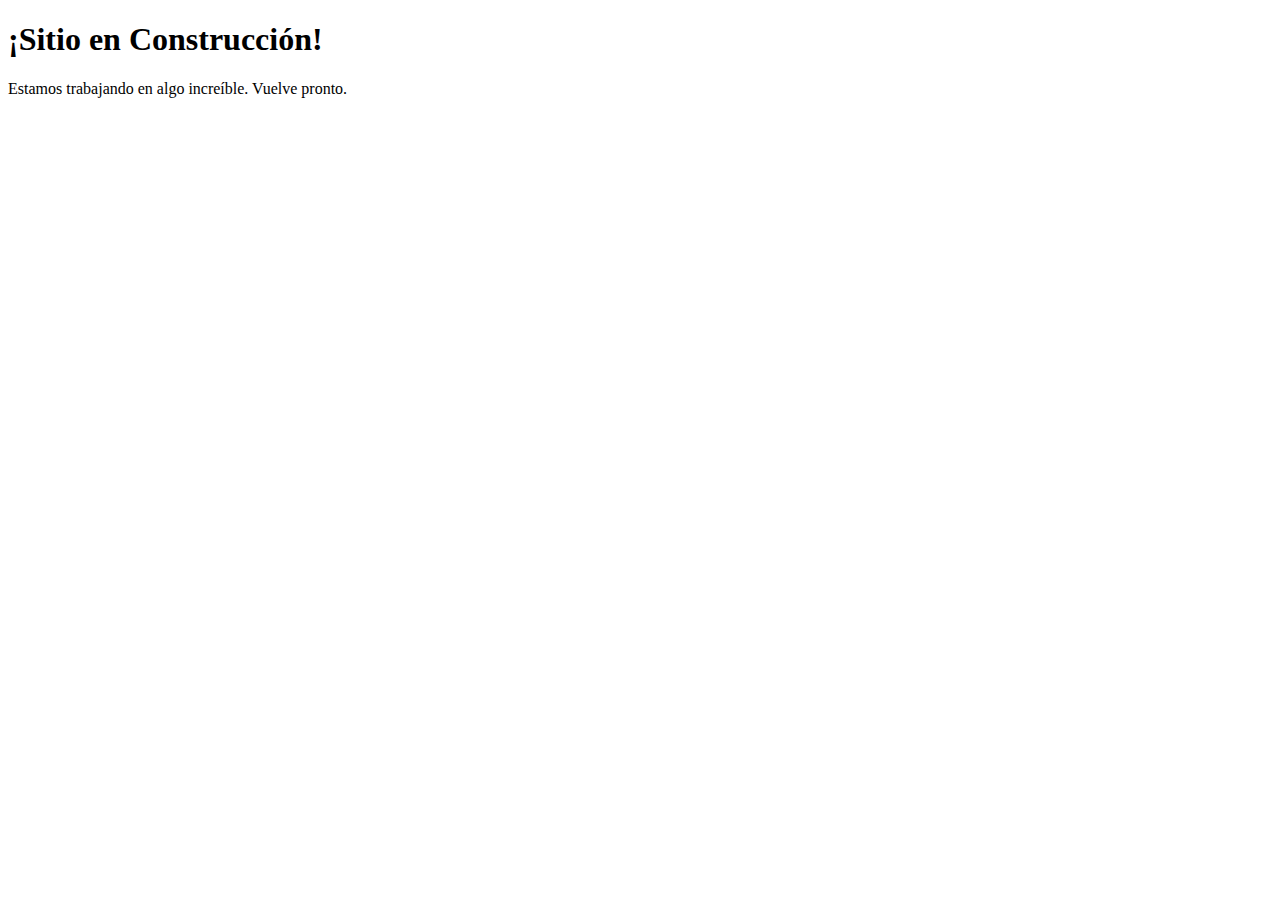
<file: index.html>
<!DOCTYPE html>
<html lang="es">
<head>
    <meta charset="UTF-8">
    <title>Sitio en Construcción</title>
</head>
<body>
    <h1>¡Sitio en Construcción!</h1>
    <p>Estamos trabajando en algo increíble. Vuelve pronto.</p>
</body>
</html>
</file>
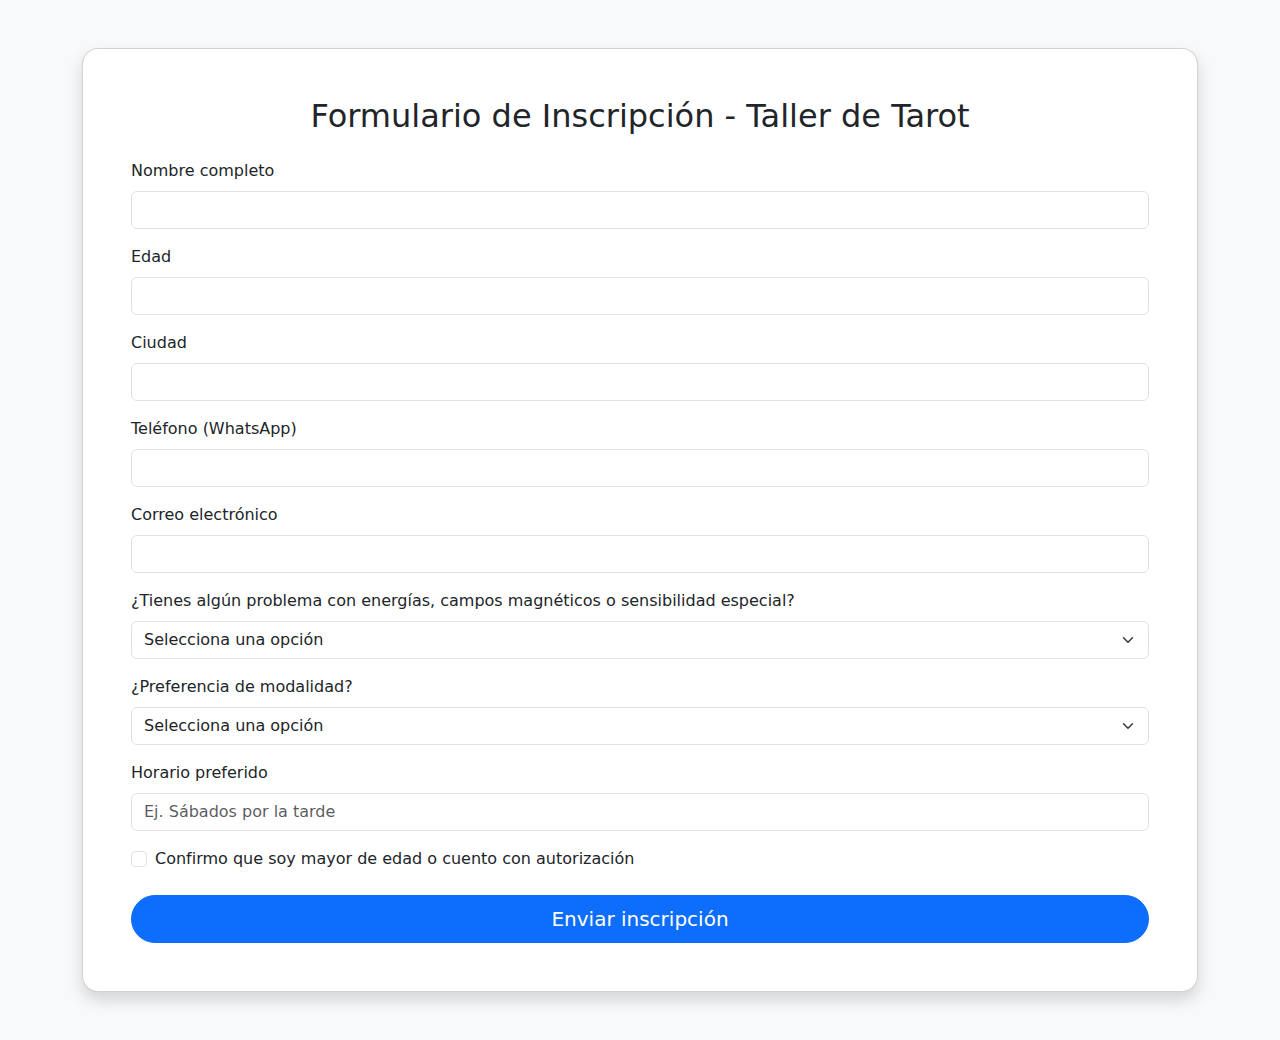
<file: form_tarot.html>
<!DOCTYPE html>
<html lang="es">
<head>
  <meta charset="UTF-8">
  <title>Inscripción Taller de Péndulos</title>
  <link href="https://cdn.jsdelivr.net/npm/bootstrap@5.3.3/dist/css/bootstrap.min.css" rel="stylesheet">
</head>
<body class="bg-light">
  <div id="formulario" class="container mt-5 mb-5">
    <div class="card shadow rounded-4">
      <div class="card-body p-5">
        <h2 class="mb-4 text-center">Formulario de Inscripción - Taller de Tarot</h2>
        
        <form>
          <!-- Datos personales -->
          <div class="mb-3">
            <label for="nombre" class="form-label">Nombre completo</label>
            <input type="text" class="form-control" id="nombre" required>
          </div>
          <div class="mb-3">
            <label for="edad" class="form-label">Edad</label>
            <input type="number" class="form-control" id="edad" required>
          </div>
          <div class="mb-3">
            <label for="ciudad" class="form-label">Ciudad</label>
            <input type="text" class="form-control" id="ciudad">
          </div>
          <!-- Contacto -->
          <div class="mb-3">
            <label for="telefono" class="form-label">Teléfono (WhatsApp)</label>
            <input type="tel" class="form-control" id="telefono" required>
          </div>
          <div class="mb-3">
            <label for="email" class="form-label">Correo electrónico</label>
            <input type="email" class="form-control" id="email" required>
          </div>
          <!-- Información del taller -->
          <div class="mb-3">
            <label class="form-label">¿Tienes algún problema con energías, campos magnéticos o sensibilidad especial?</label>
            <select class="form-select">
              <option value="">Selecciona una opción</option>
              <option>No</option>
              <option>Sí</option>
            </select>
          </div>
          <!-- Preferencias -->
          <div class="mb-3">
            <label class="form-label">¿Preferencia de modalidad?</label>
            <select class="form-select">
              <option value="">Selecciona una opción</option>
              <option>Presencial</option>
              <option>Virtual</option>
              <option>Indiferente</option>
            </select>
          </div>
          <div class="mb-3">
            <label for="horario" class="form-label">Horario preferido</label>
            <input type="text" class="form-control" id="horario" placeholder="Ej. Sábados por la tarde">
          </div>
          <!-- Consentimientos -->
          <div class="form-check mb-4">
            <input class="form-check-input" type="checkbox" id="mayorEdad">
            <label class="form-check-label" for="mayorEdad">Confirmo que soy mayor de edad o cuento con autorización</label>
          </div>
          <!-- Botón -->
          <div class="d-grid">
            <button type="submit" class="btn btn-primary btn-lg rounded-pill">Enviar inscripción</button>
          </div>
        </form>
      </div>
    </div>
  </div>

  <script src="https://cdn.jsdelivr.net/npm/bootstrap@5.3.3/dist/js/bootstrap.bundle.min.js"></script>
</body>
</html>
</file>
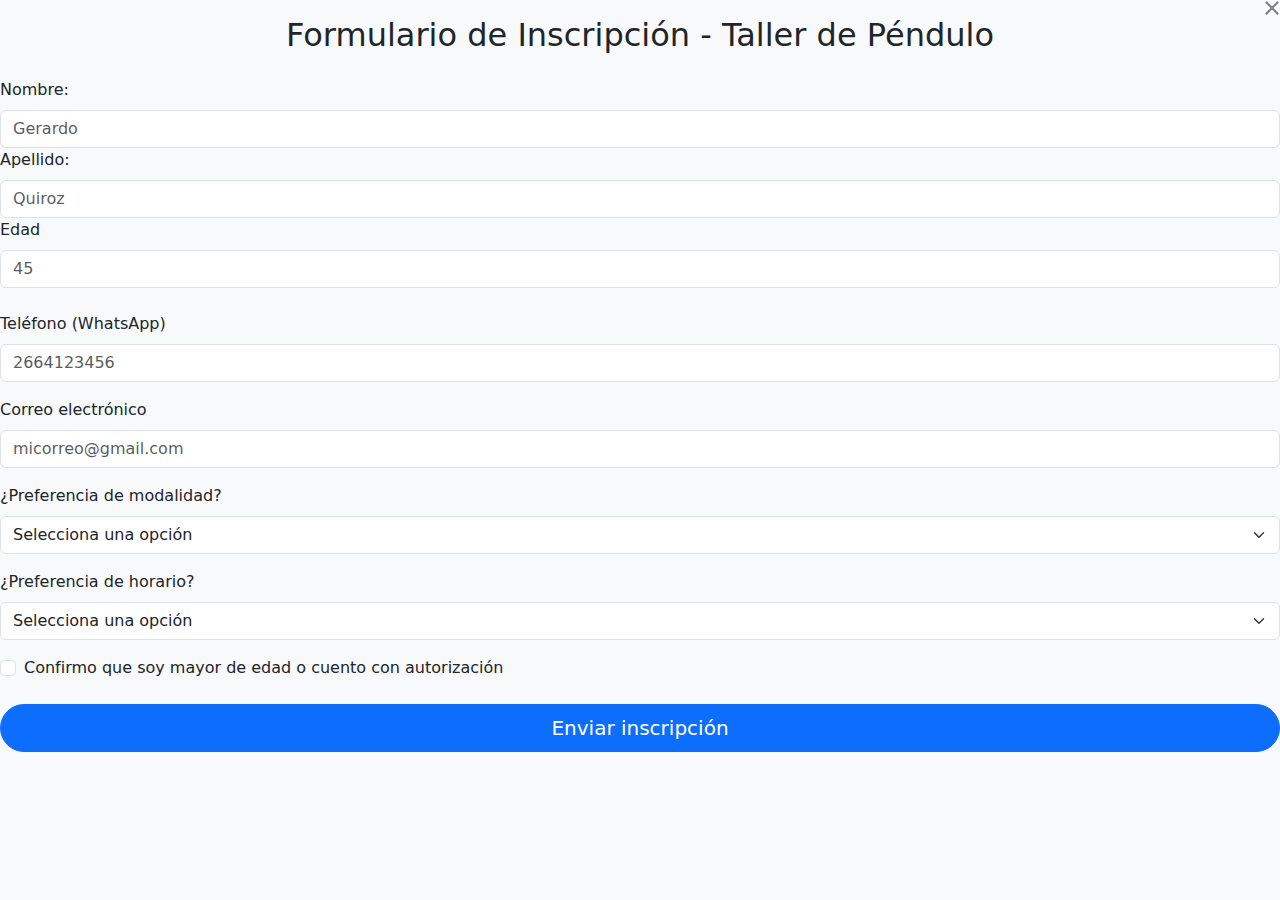
<file: form_velomancia.html>
<!DOCTYPE html>
<html lang="es">
<head>
  <meta charset="UTF-8">
  <title>Inscripción Taller de Péndulos</title>
  <link href="https://cdn.jsdelivr.net/npm/bootstrap@5.3.3/dist/css/bootstrap.min.css" rel="stylesheet">
</head>
<body  class="bg-light">
     
      <div class="modal-header border-0 "  style="justify-content: flex-end;">
          <button type="button" class="btn-close " data-bs-dismiss="modal" aria-label="Cerrar"></button>
        </div>
        
        <h2 class="mb-4 text-center">Formulario de Inscripción - Taller de Péndulo</h2>
        <form class="formulario-personalizado needs-validation" novalidate>
          <!-- Nombre y  Apellido -->
          <div class="col-md">
            <label for="nombre" class="form-label">Nombre:</label>
            <input type="text" class="form-control" pattern="[a-zA-Z]+" minlength="3" name="nombre" id="nombre" placeholder="Gerardo" required>
                <div class="valid-feedback">
                    Completado!
                </div>
                 <div class="invalid-feedback">
                Por favor, ingrese su nombre.
                </div>
          </div>

          <div class="col-md">
            <label for="apellido" class="form-label">Apellido: </label>
            <input type="text" class="form-control" pattern="[a-zA-Z]+" minlength="3" name="apellido" id="apellido" placeholder="Quiroz" required>
                <div class="valid-feedback">
                    Completado!
                </div>
                 <div class="invalid-feedback">
                Por favor, ingrese su apellido.
                </div>
          </div>

          <!-- edad -->
          <div class="mb-4">
            <label for="edad" class="form-label">Edad</label>
            <input type="number" class="form-control" id="edad" name="edad" pattern="[0-9]+" min="16" max="100" placeholder="45" required>
            <div class="valid-feedback">
                Completado!
            </div>
            <div class="invalid-feedback">
                Por favor, ingrese su edad.
            </div>
          </div>

          <!-- Celular -->
          <div class="mb-3">
            <label for="telefono" class="form-label">Teléfono (WhatsApp)</label>
            <input type="text" class="form-control" id="telefono" name="telefono" pattern="[0-9]+" max="10" placeholder="2664123456" required>
          
          <div class="valid-feedback">
                Completado!
            </div>
            <div class="invalid-feedback">
                Por favor, ingrese su telefono.
            </div>
          </div>
          </div>

          <!-- correo -->
          <div class="mb-3">
            <label for="email" class="form-label">Correo electrónico</label>
            <input type="email" class="form-control" id="email" name="email" placeholder="micorreo@gmail.com"required>
            <div class="valid-feedback">
                Completado!
            </div>
            <div class="invalid-feedback">
                Por favor, ingrese su correo.
            </div>
          </div>
          </div>

          <div class="mb-3">
            <label class="form-label">¿Preferencia de modalidad?</label>
            <select class="form-select" required>
              <option value="">Selecciona una opción</option>
              <option>Presencial</option>
              <option>Virtual</option>
              <option>Indiferente</option>
            </select>
            <div class="valid-feedback">
                Completado!
            </div>
            <div class="invalid-feedback">
                Por favor, seleccione una opcion.
            </div>
          </div>

          <div class="mb-3">
            <label class="form-label">¿Preferencia de horario?</label>
            <select class="form-select" required>
              <option value="">Selecciona una opción</option>
              <option>Mañana</option>
              <option>Tarde</option>
              <option>Noche</option>
            </select>
            <div class="valid-feedback">
                Completado!
            </div>
            <div class="invalid-feedback">
                Por favor, seleccione un horario.
            </div>
          </div>

          <div class="form-check mb-4">
            <input class="form-check-input" type="checkbox" id="mayorEdad" required>
            <label class="form-check-label" for="mayorEdad">Confirmo que soy mayor de edad o cuento con autorización</label>
             <div class="valid-feedback">
                Completado!
              </div>
              <div class="invalid-feedback">
                Debe confirmar.
              </div>
          </div>
          <!-- Botón -->
          <div class="d-grid">
            <button type="submit" class="btn btn-primary btn-lg rounded-pill">Enviar inscripción</button>
          </div>
        </form>
      </div>
    </div>
  </div>

<script src="https://cdn.jsdelivr.net/npm/bootstrap@5.3.3/dist/js/bootstrap.bundle.min.js"></script>
<script src="./js/scripts.js"></script>
</body>
</html>
</file>
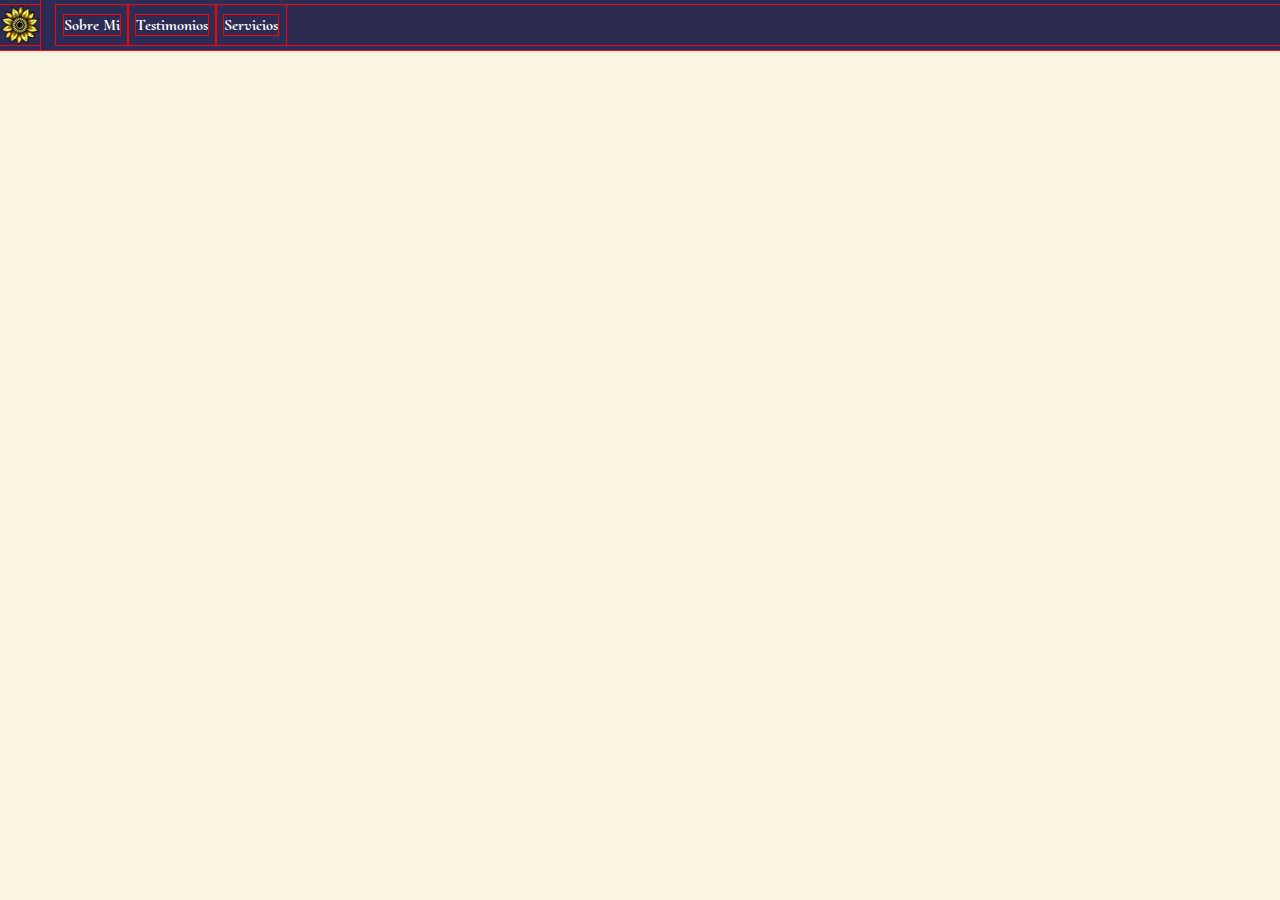
<file: servicios.html>
<!doctype html>
<html lang="en">
  <head>
    <meta charset="utf-8">
    <meta name="viewport" content="width=device-width, initial-scale=1">
    <title>Girasoles de Luz</title>
    <link rel="icon" type="image/x-icon" href="assets/images/gdl_logo.png">
    <link href="https://cdn.jsdelivr.net/npm/bootstrap@5.3.3/dist/css/bootstrap.min.css" rel="stylesheet" integrity="sha384-QWTKZyjpPEjISv5WaRU9OFeRpok6YctnYmDr5pNlyT2bRjXh0JMhjY6hW+ALEwIH" crossorigin="anonymous">
    <link href="https://cdnjs.cloudflare.com/ajax/libs/font-awesome/6.0.0-beta3/css/all.min.css" rel="stylesheet">
    <link href="/css/styles.css" rel="stylesheet">
    <!--font-->
    <link rel="preconnect" href="https://fonts.googleapis.com">
    <link rel="preconnect" href="https://fonts.gstatic.com" crossorigin>
    <link href="https://fonts.googleapis.com/css2?family=Cormorant+Upright:wght@300;400;500;600;700&display=swap" rel="stylesheet">
    <!-- end font-->
  </head>
  <body>
    <!--Header-->
    <header>
      <!--Navbar-->
      <div>
        <nav class=" navbar navbar-expand-lg fixed-top navbar-dark">
            <a class="navbar-brand" href="index.html">
              <img src="assets/images/gdl_logo.png" alt="Logo" width="40" height="40">
            </a>
            <button class="navbar-toggler" type="button" data-bs-toggle="collapse" data-bs-target="#navbarNavAltMarkup" aria-controls="navbarNavAltMarkup" aria-expanded="false" aria-label="Toggle navigation">
            <span class="navbar-toggler-icon"></span>
            </button>
            <div class="collapse navbar-collapse" id="navbarNavAltMarkup">
              <div class="navbar-nav">
                <a class="nav-link active" aria-current="page" href="index.html#aboutMe"><b>Sobre Mi</b></a>
                <a class="nav-link active" aria-current="page" href="index.html#testimonials"><b>Testimonios</b></a>    
                <a class="nav-link active" aria-current="page" href="servicios.html"><b>Servicios</b></a>
   
              </div>
            </div>
        </nav>
      </div>
    </header>
    <!--Main 2-->
    <main>

    </main>
    <!--Footer-->
    <div class="footer"> 
      <footer class="d-flex flex-wrap justify-content-between align-items-centerborder-top"> 
        <div class="col-md-4 d-flex align-items-center"> 
          <a href="/" class="mb-3 me-2 mb-md-0 text-body-secondary text-decoration-none lh-1" aria-label="Bootstrap"> <img src="assets/images/gdl_logo.png" alt="Logo" width="40" height="40"></a>
          <span class="mb-3 mb-md-0 text-white">© 2025 Girasoles de Luz</span> 
        </div> 
        <ul class="nav col-md-4 justify-content-end list-unstyled d-flex"> 
          <li class="ms-3"><a class="text-white" href="https://www.instagram.com/girasoles.deluz?igsh=MTBiM3BkazFlM2lxMg==" aria-label="Instagram"><svg xmlns="http://www.w3.org/2000/svg" width="36" height="36" fill="currentColor" class="bi bi-instagram" viewBox="0 0 16 16">
          <path d="M8 0C5.829 0 5.556.01 4.703.048 3.85.088 3.269.222 2.76.42a3.9 3.9 0 0 0-1.417.923A3.9 3.9 0 0 0 .42 2.76C.222 3.268.087 3.85.048 4.7.01 5.555 0 5.827 0 8.001c0 2.172.01 2.444.048 3.297.04.852.174 1.433.372 1.942.205.526.478.972.923 1.417.444.445.89.719 1.416.923.51.198 1.09.333 1.942.372C5.555 15.99 5.827 16 8 16s2.444-.01 3.298-.048c.851-.04 1.434-.174 1.943-.372a3.9 3.9 0 0 0 1.416-.923c.445-.445.718-.891.923-1.417.197-.509.332-1.09.372-1.942C15.99 10.445 16 10.173 16 8s-.01-2.445-.048-3.299c-.04-.851-.175-1.433-.372-1.941a3.9 3.9 0 0 0-.923-1.417A3.9 3.9 0 0 0 13.24.42c-.51-.198-1.092-.333-1.943-.372C10.443.01 10.172 0 7.998 0zm-.717 1.442h.718c2.136 0 2.389.007 3.232.046.78.035 1.204.166 1.486.275.373.145.64.319.92.599s.453.546.598.92c.11.281.24.705.275 1.485.039.843.047 1.096.047 3.231s-.008 2.389-.047 3.232c-.035.78-.166 1.203-.275 1.485a2.5 2.5 0 0 1-.599.919c-.28.28-.546.453-.92.598-.28.11-.704.24-1.485.276-.843.038-1.096.047-3.232.047s-2.39-.009-3.233-.047c-.78-.036-1.203-.166-1.485-.276a2.5 2.5 0 0 1-.92-.598 2.5 2.5 0 0 1-.6-.92c-.109-.281-.24-.705-.275-1.485-.038-.843-.046-1.096-.046-3.233s.008-2.388.046-3.231c.036-.78.166-1.204.276-1.486.145-.373.319-.64.599-.92s.546-.453.92-.598c.282-.11.705-.24 1.485-.276.738-.034 1.024-.044 2.515-.045zm4.988 1.328a.96.96 0 1 0 0 1.92.96.96 0 0 0 0-1.92m-4.27 1.122a4.109 4.109 0 1 0 0 8.217 4.109 4.109 0 0 0 0-8.217m0 1.441a2.667 2.667 0 1 1 0 5.334 2.667 2.667 0 0 1 0-5.334"/>
          </svg></a>
          </li> 
          <li class="ms-3"><a class="text-white" href="https://www.facebook.com/share/1991W81CqD/" aria-label="Facebook"><svg xmlns="http://www.w3.org/2000/svg" width="36" height="36" fill="currentColor" class="bi bi-facebook" viewBox="0 0 16 16">
          <path d="M16 8.049c0-4.446-3.582-8.05-8-8.05C3.58 0-.002 3.603-.002 8.05c0 4.017 2.926 7.347 6.75 7.951v-5.625h-2.03V8.05H6.75V6.275c0-2.017 1.195-3.131 3.022-3.131.876 0 1.791.157 1.791.157v1.98h-1.009c-.993 0-1.303.621-1.303 1.258v1.51h2.218l-.354 2.326H9.25V16c3.824-.604 6.75-3.934 6.75-7.951"/>
          </svg></a>
          </li> 
        </ul>
      </footer> 
    </div>
    <script src="/js/scripts.js"></script> 
    <script src="https://cdn.jsdelivr.net/npm/bootstrap@5.3.3/dist/js/bootstrap.bundle.min.js" integrity="sha384-YvpcrYf0tY3lHB60NNkmXc5s9fDVZLESaAA55NDzOxhy9GkcIdslK1eN7N6jIeHz" crossorigin="anonymous"></script>
  </body>
</html>
</file>
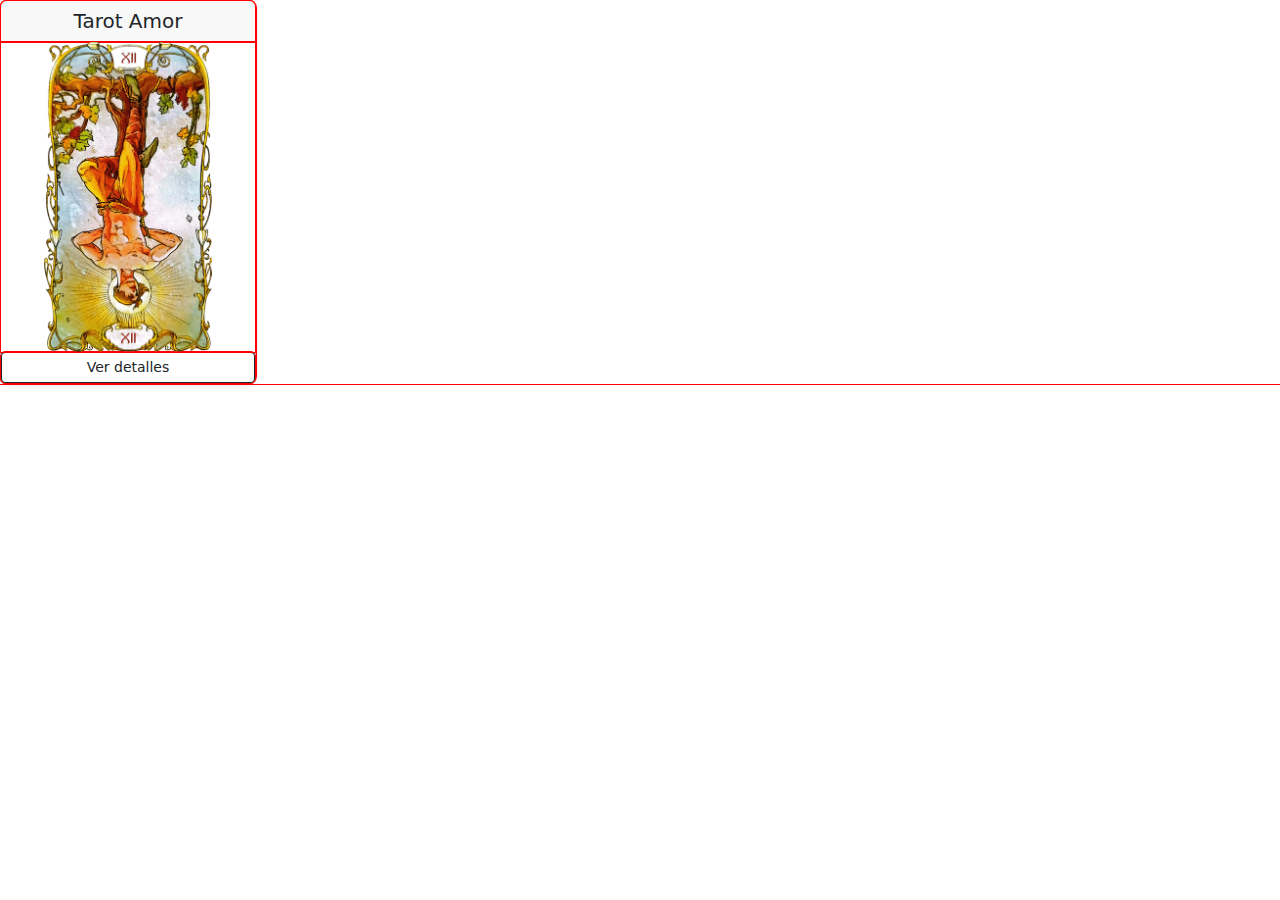
<file: test.html>
<!DOCTYPE html>
<html lang="es">
<head>
  <meta charset="UTF-8">
  <meta name="viewport" content="width=device-width, initial-scale=1">
  <title>Servicios - Tarot Style</title>
  <link href="https://cdn.jsdelivr.net/npm/bootstrap@5.3.2/dist/css/bootstrap.min.css" rel="stylesheet">
  <link href="https://fonts.googleapis.com/css2?family=Crimson+Pro:wght@500;700&display=swap" rel="stylesheet">
  <style>
* {
  outline: 1px solid red; 
}
.card-container {
  width: 100%;
  max-width: 16rem;
}

.card {
  aspect-ratio: 2 / 3;
  display: flex;
  flex-direction: column;
  border-radius: 8px;
  background: white;
  box-shadow: 0 2px 6px rgba(0,0,0,0.1);

}

.card-header {
  margin: 0;
  padding: 0.5rem;
  text-align: center;
}

.image-flip-container {
  position: relative;
  width: 100%;
  flex: 1 1 auto;
  perspective: 1000px;
}

.image-inner {
  width: 100%;
  height: 100%;
  position: relative;
  transform-style: preserve-3d;
  transition: transform 0.6s;
}

.image-flip-container:hover .image-inner {
  transform: rotateY(180deg);
}

.image-side {
  position: absolute;
  width: 100%;
  height: 100%;
  backface-visibility: hidden;
}

.image-front,
.image-back {
  display: flex;
  align-items: center;
  justify-content: center;
}

.image-front img,
.image-back img {
  width: 100%;
  height: 100%;
  object-fit: contain;
}

.image-back {
  transform: rotateY(180deg);
}
  </style>
</head>
<body>
<div class="d-flex flex-wrap gap-3 justify-content-start">
  <div class="card card-container">
    <h5 class="card-header">Tarot Amor</h5>
    <div class="image-flip-container">
      <div class="image-inner">
        <div class="image-side image-front">
          <img src="/assets/images/xxii_hanged.png" alt="">
        </div>
        <div class="image-side image-back">
          <img src="/assets/images/mucha_back.png" alt="">
        </div>
      </div>
    </div>
    <button 
      class="btn btn-outline-dark btn-sm open-modal" 
      data-title="Tarot Amor"
      data-description="Descubrí que te depara el corazón, estás lecturas te guían y te brindan claridad en tus vínculos, emociones y desiciones del alma. Abrí el canal del amor con claridad y propósito."
      data-price="$25 USD">Ver detalles
    </button>
  </div>
</div>
<!-- MODAL -->
<div class="modal fade" id="serviceModal" tabindex="-1" aria-hidden="true">
  <div class="modal-dialog">
    <div class="modal-content">
      <div class="modal-header">
        <h5 class="modal-title" id="modalTitle">Título</h5>
        <button type="button" class="btn-close" data-bs-dismiss="modal"></button>
      </div>
      <div class="modal-body" id="modalBody">
        Aquí va la descripción.
      </div>
      <div class="modal-footer">
        <span id="modalPrice" class="me-auto fw-bold">$0</span>
        <button type="button" class="btn btn-secondary" data-bs-dismiss="modal">Cerrar</button>
      </div>
    </div>
  </div>
</div>
</body>
<script>
  document.addEventListener("click", function (e) {
    if (e.target.classList.contains("open-modal")) {
      const btn = e.target;
      document.getElementById("modalTitle").textContent = btn.dataset.title;
      document.getElementById("modalBody").textContent = btn.dataset.description;
      document.getElementById("modalPrice").textContent = btn.dataset.price;

      const modal = new bootstrap.Modal(document.getElementById("serviceModal"));
      modal.show();
    }
  });
</script>
<script src="https://cdn.jsdelivr.net/npm/bootstrap@5.3.2/dist/js/bootstrap.bundle.min.js"></script>
</html>
</file>
<file: css/styles.css>
.btn-primary{
    background-color: #25D366 !important;
    border-color:#25D366 !important;
    display: inline-flex  !important;
    align-items: center !important;
    justify-content: center !important; 
}

.btn-primary:hover {
    background-color: #128C7E !important;
    border-color:#128C7E !important;
}
.btn i {
    font-size: 32px; /* Tamaño fijo del ícono (ajusta según necesites) */
}

body {
    font-family: "Cormorant Upright" !important;
    background-color: #FAF3E0;
}


* {
  outline: 1px solid red; 
}

.navbar {
    background-color: #2C2C54;
    margin-top: 0 !important;
    padding-top: 0 !important;
    margin-bottom: 0 !important;
    padding-bottom: 0 !important;
}

.nav-link {
    color: white !important;
}

.footer {
    background-color: #2C2C54;
}

.card {
    background-color: #FAF3E0 ;
}
.row {
    padding-right: 0 !important;
    padding-left: 0 !important;
    --bs-gutter-x: 0rem !important;
}
</file>
